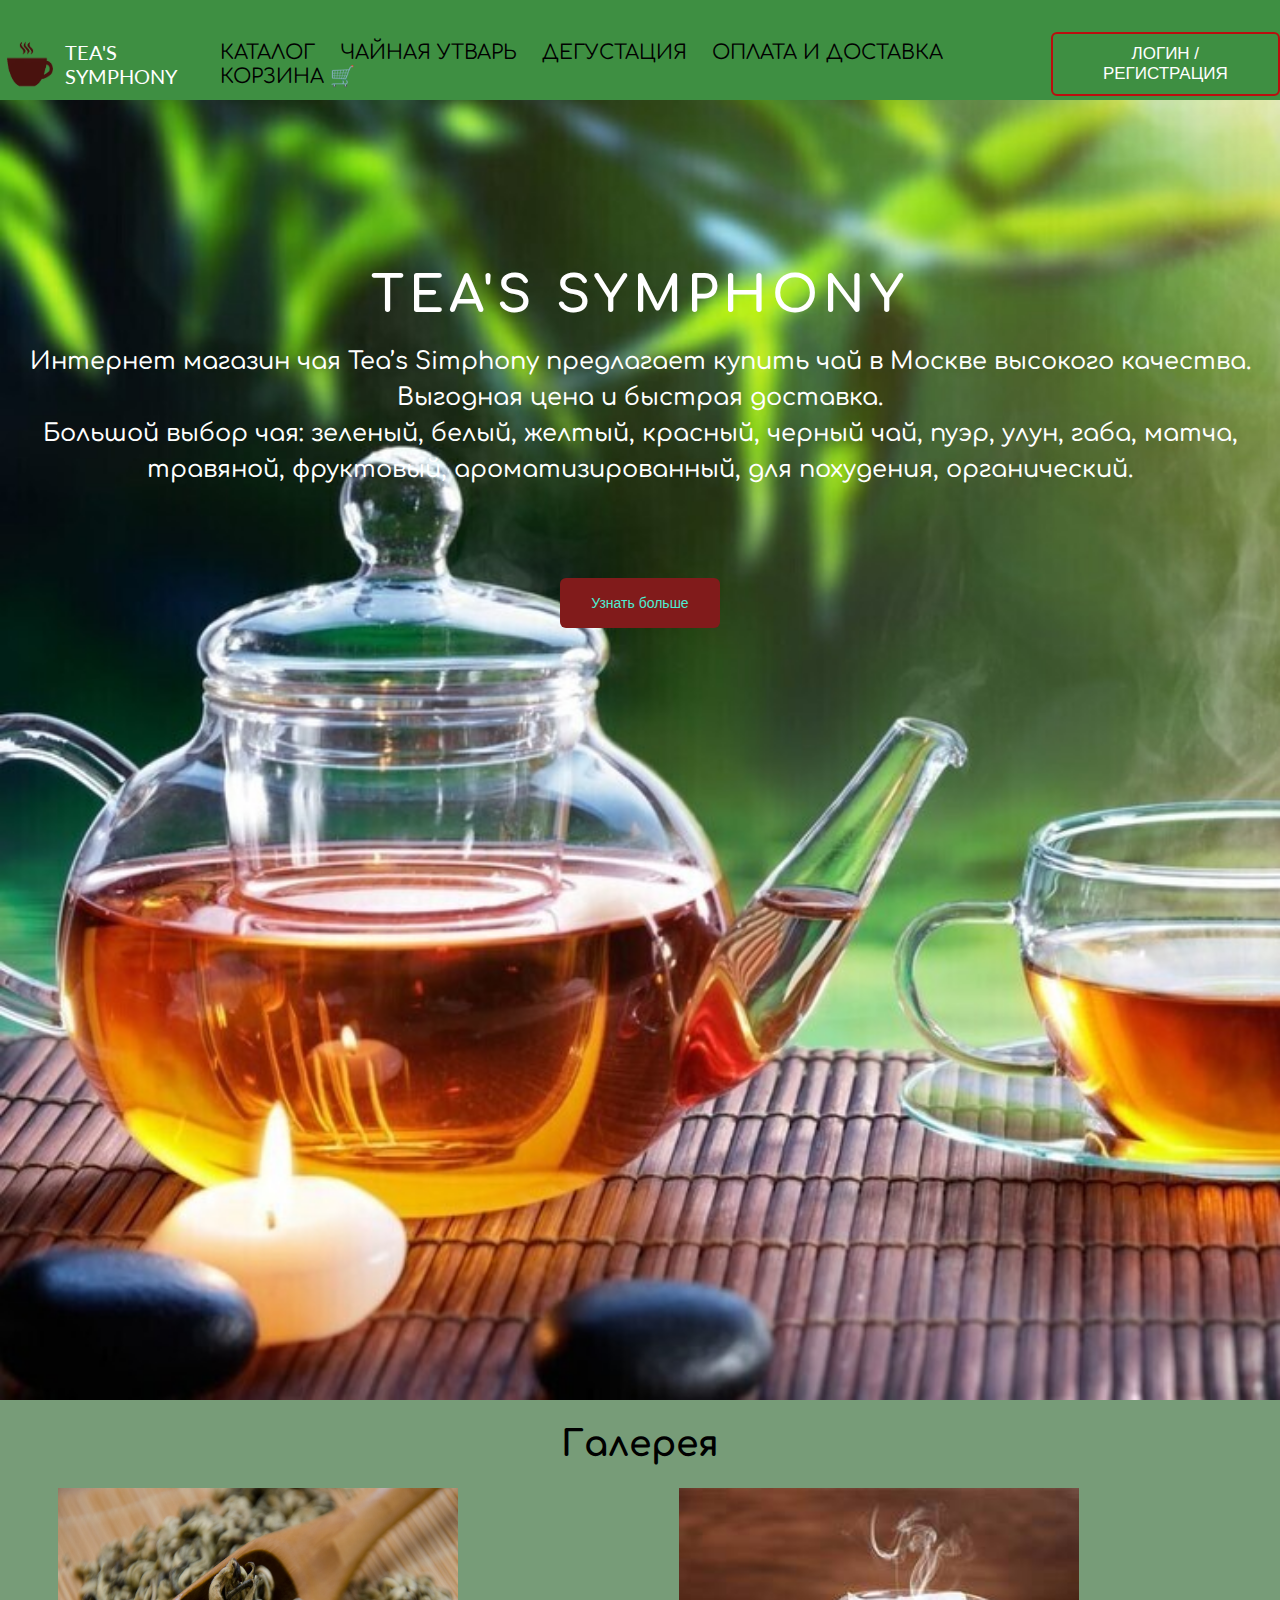
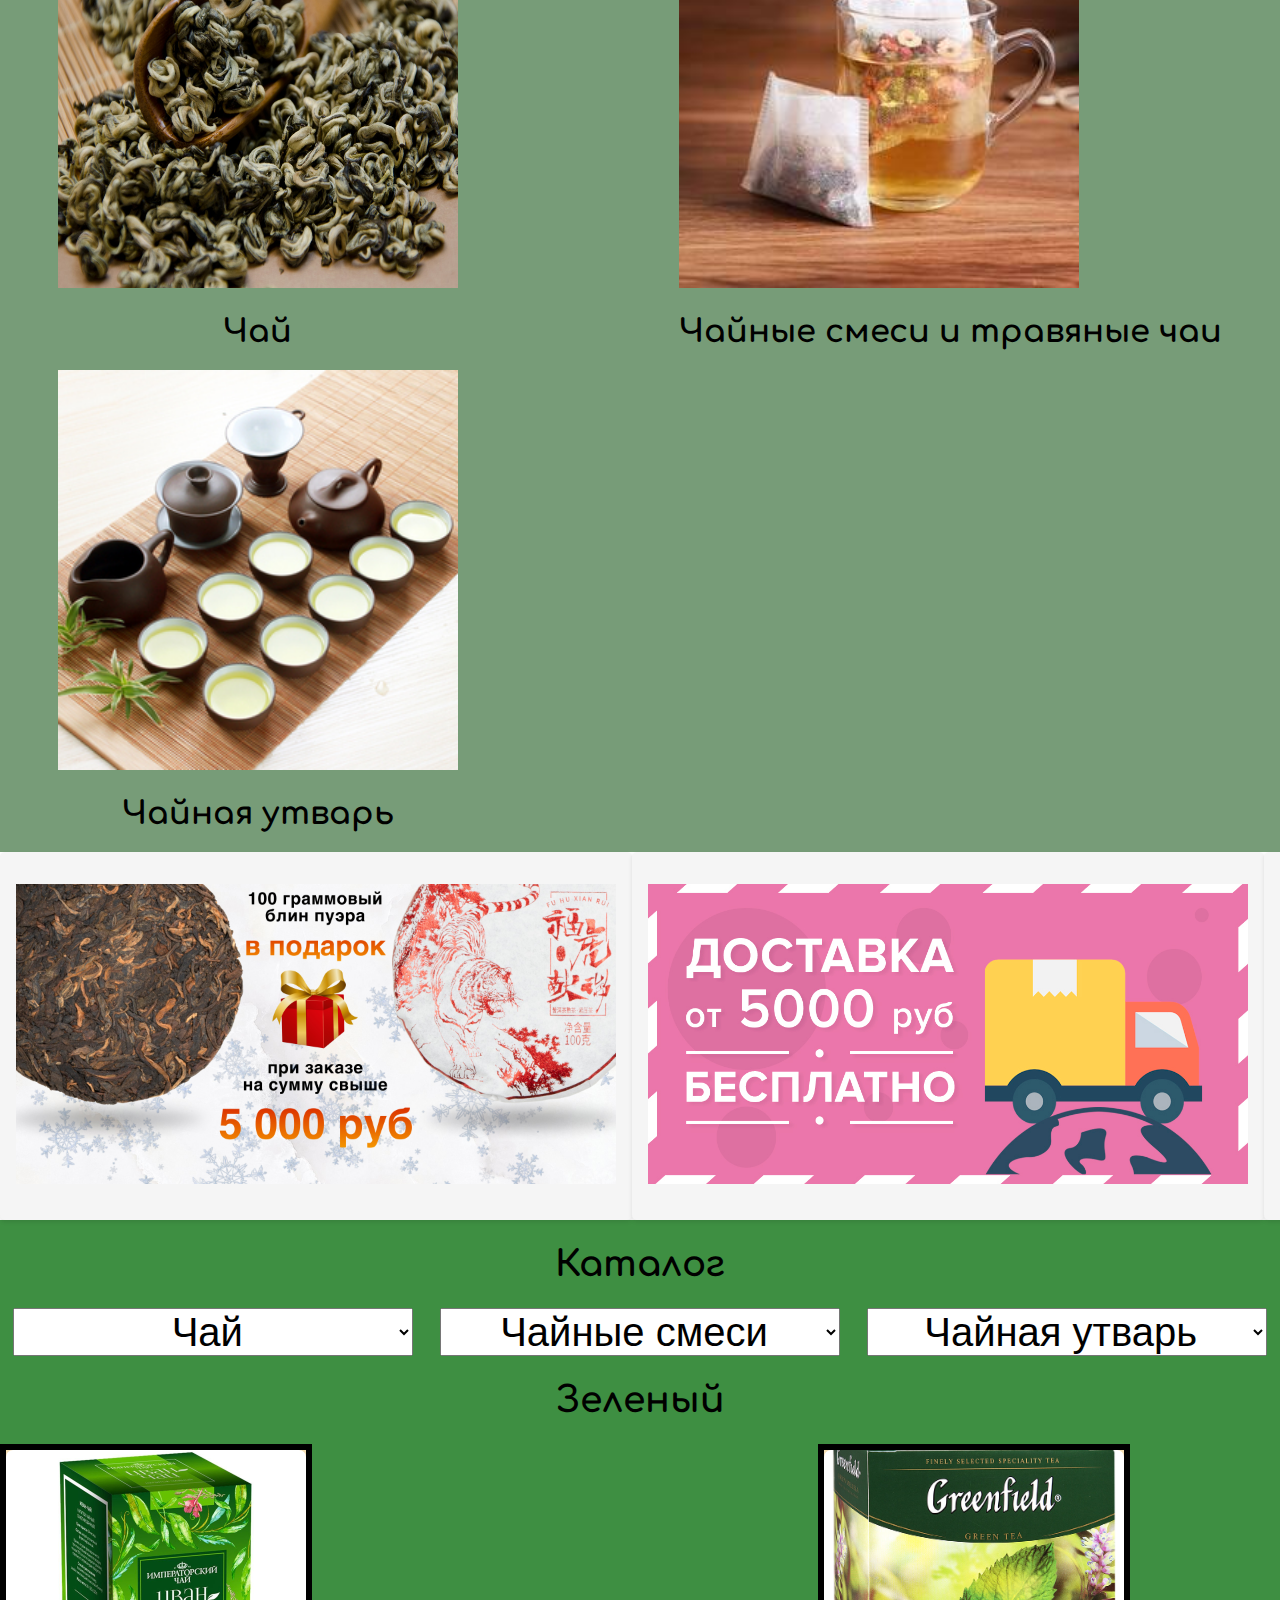
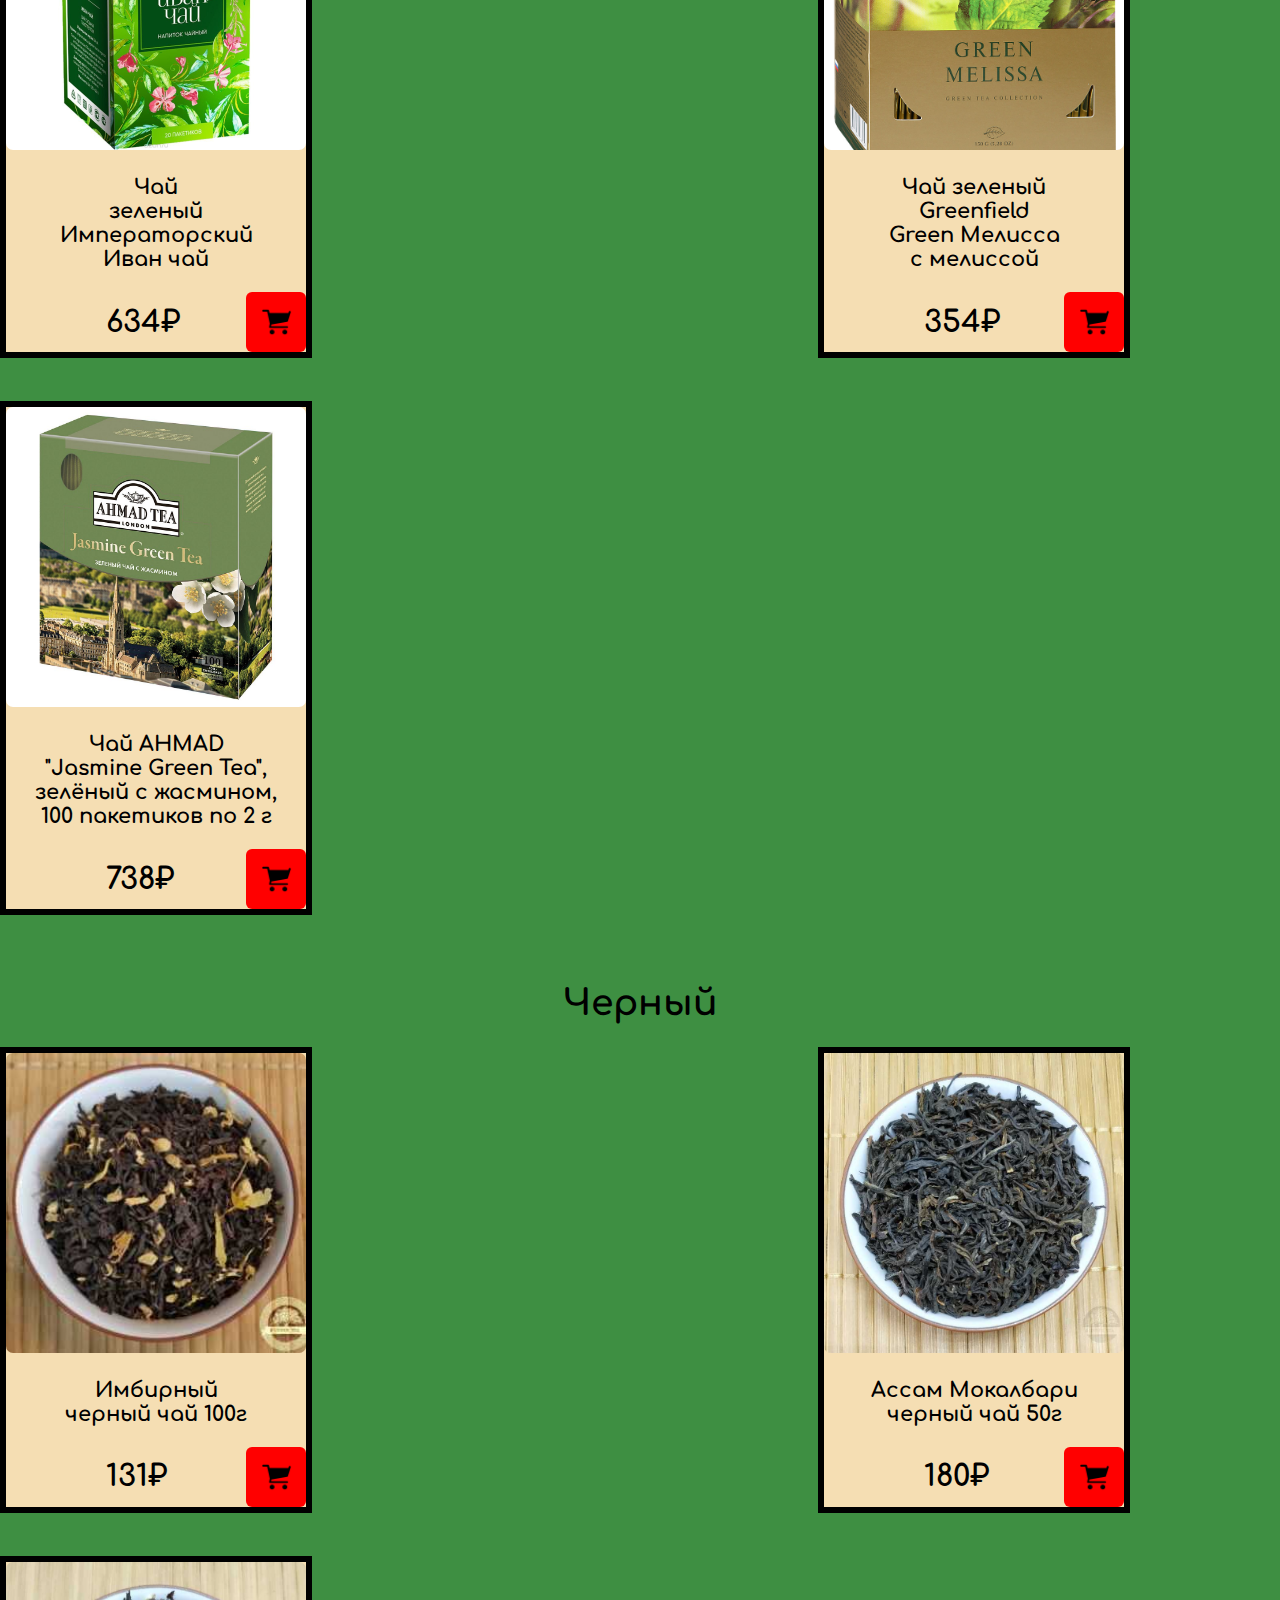
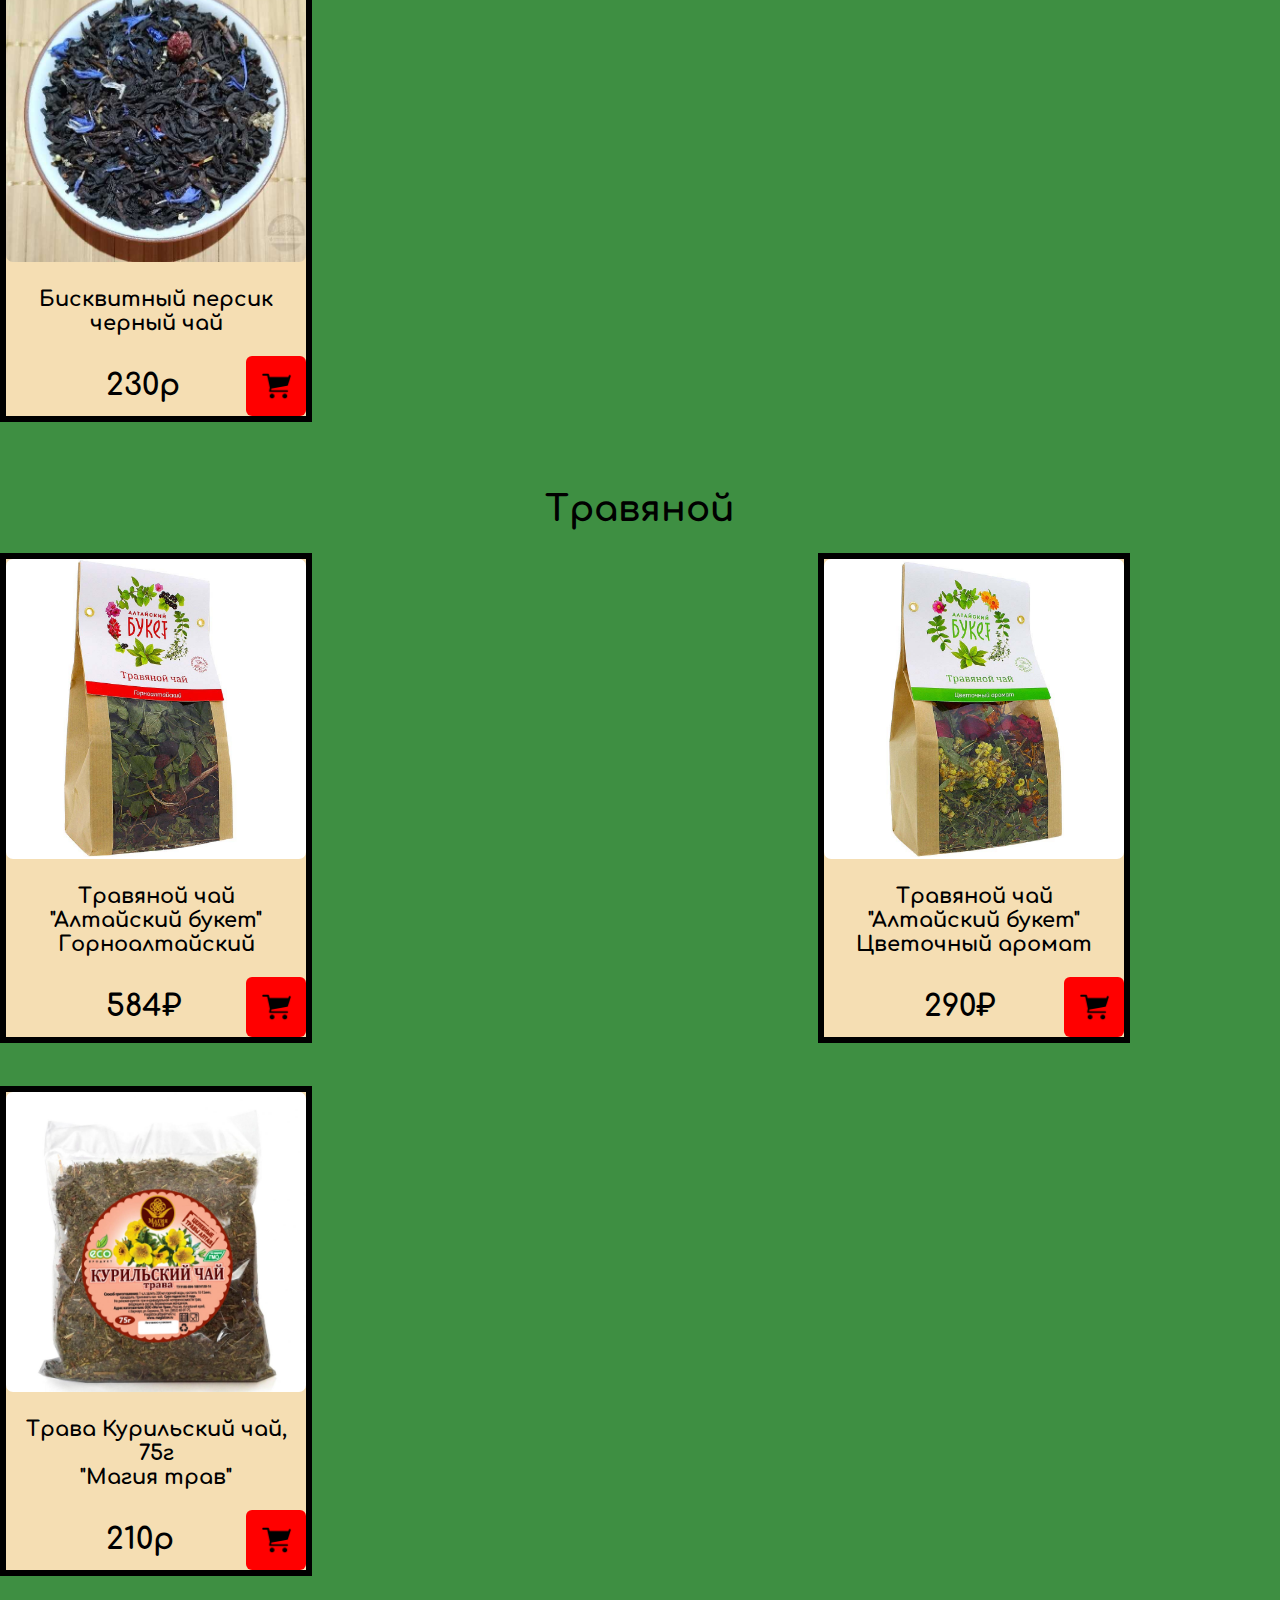
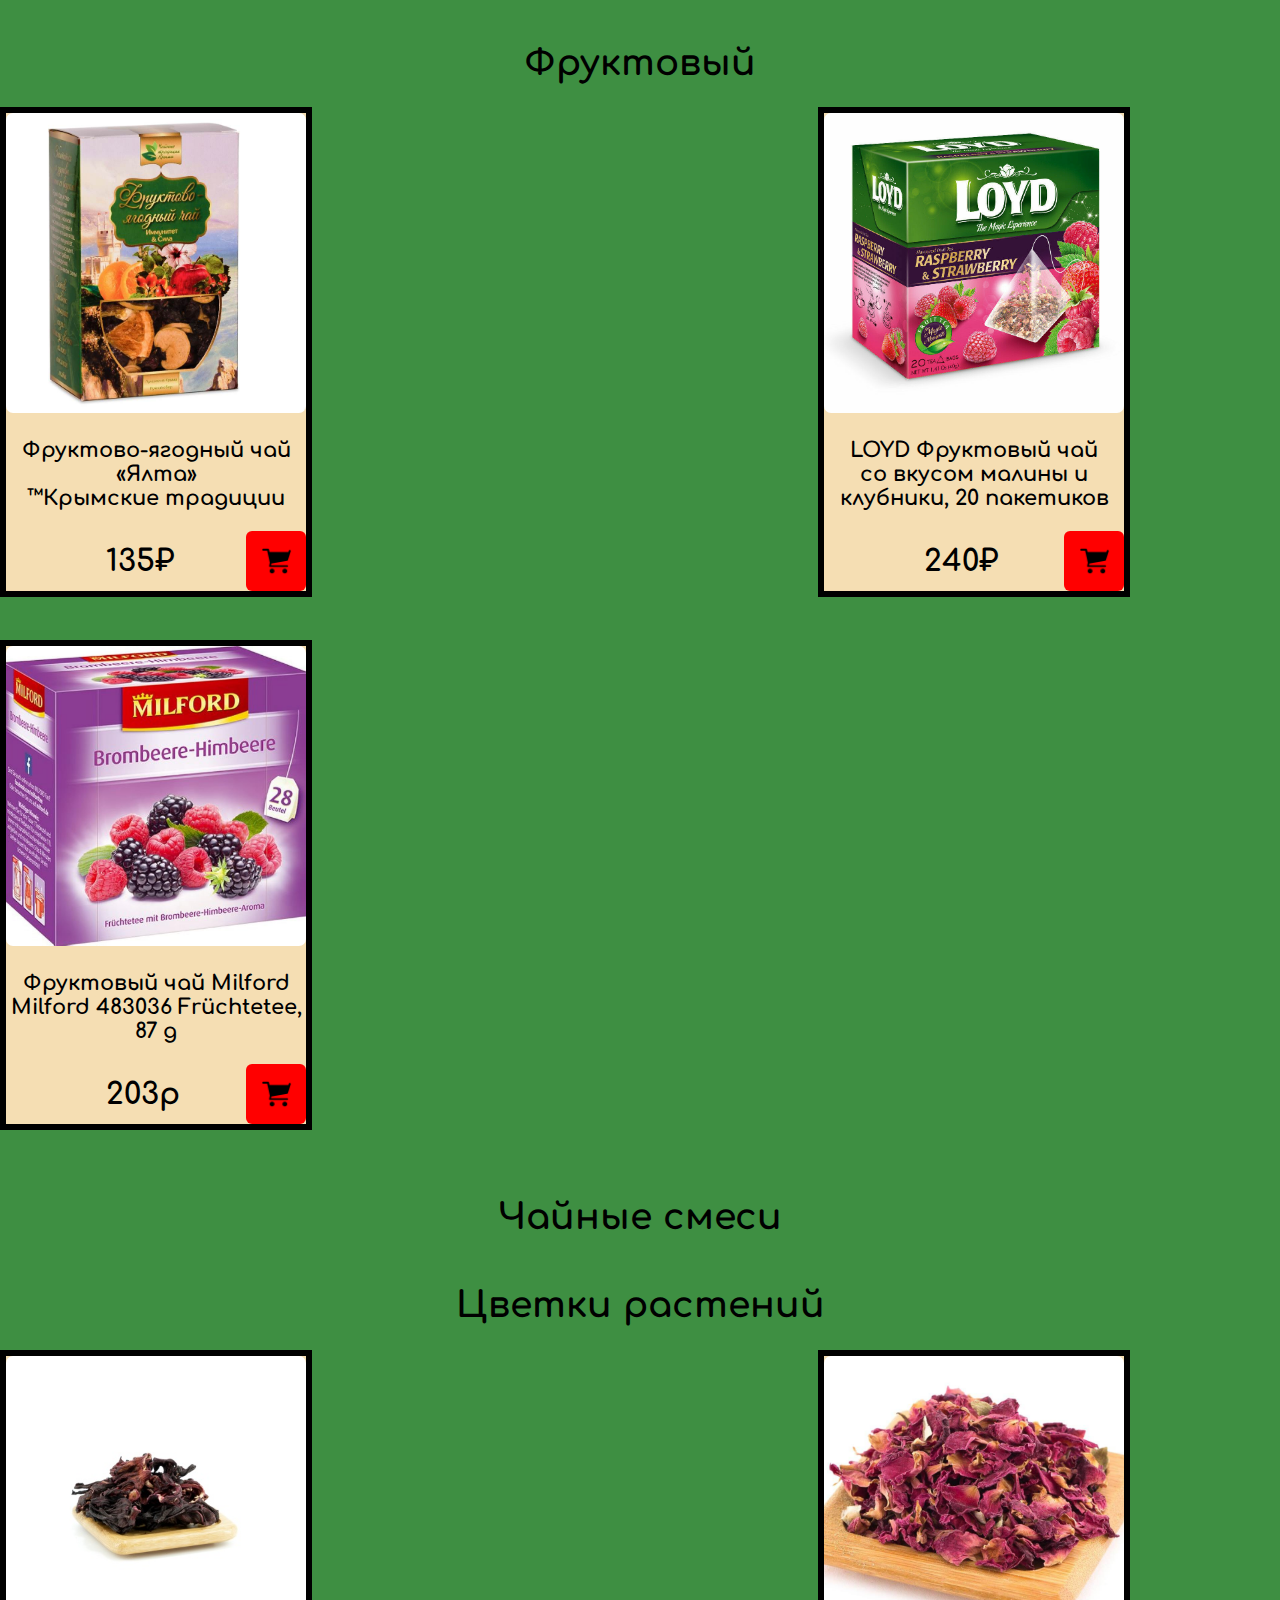
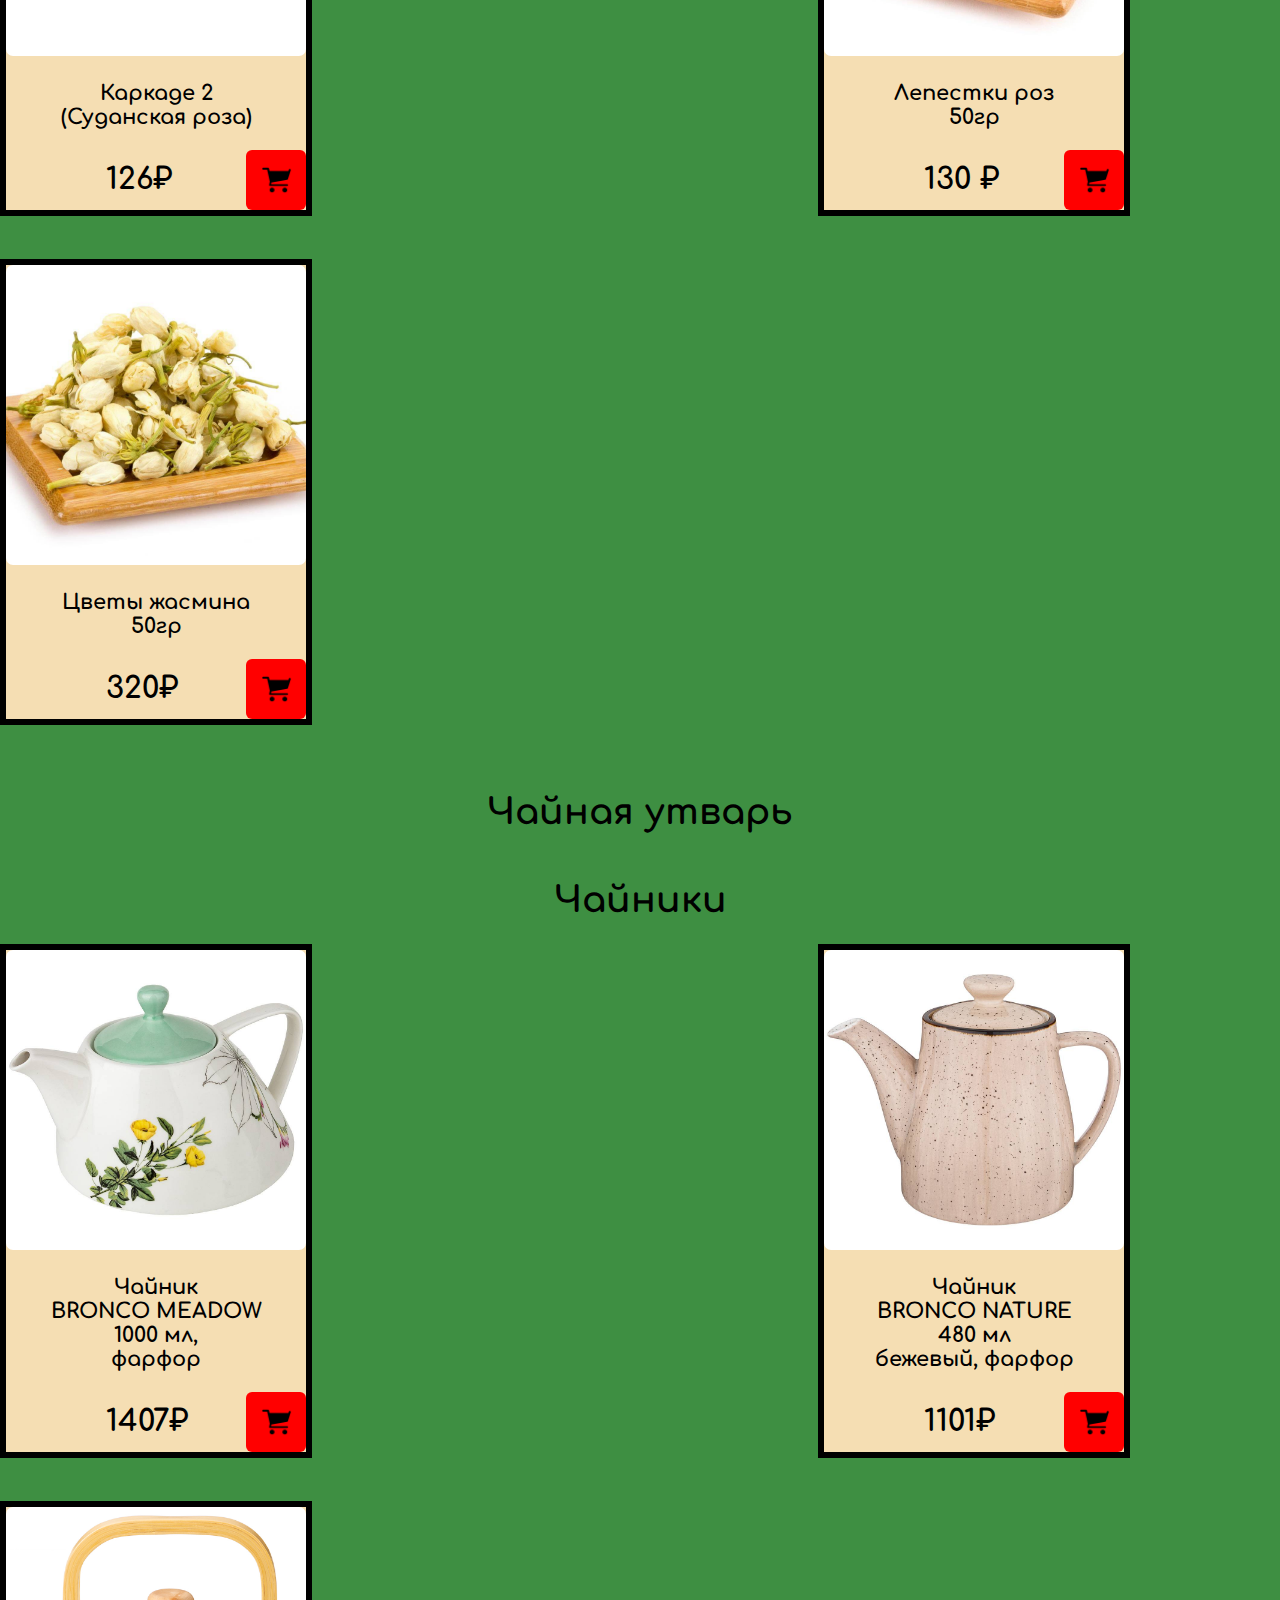
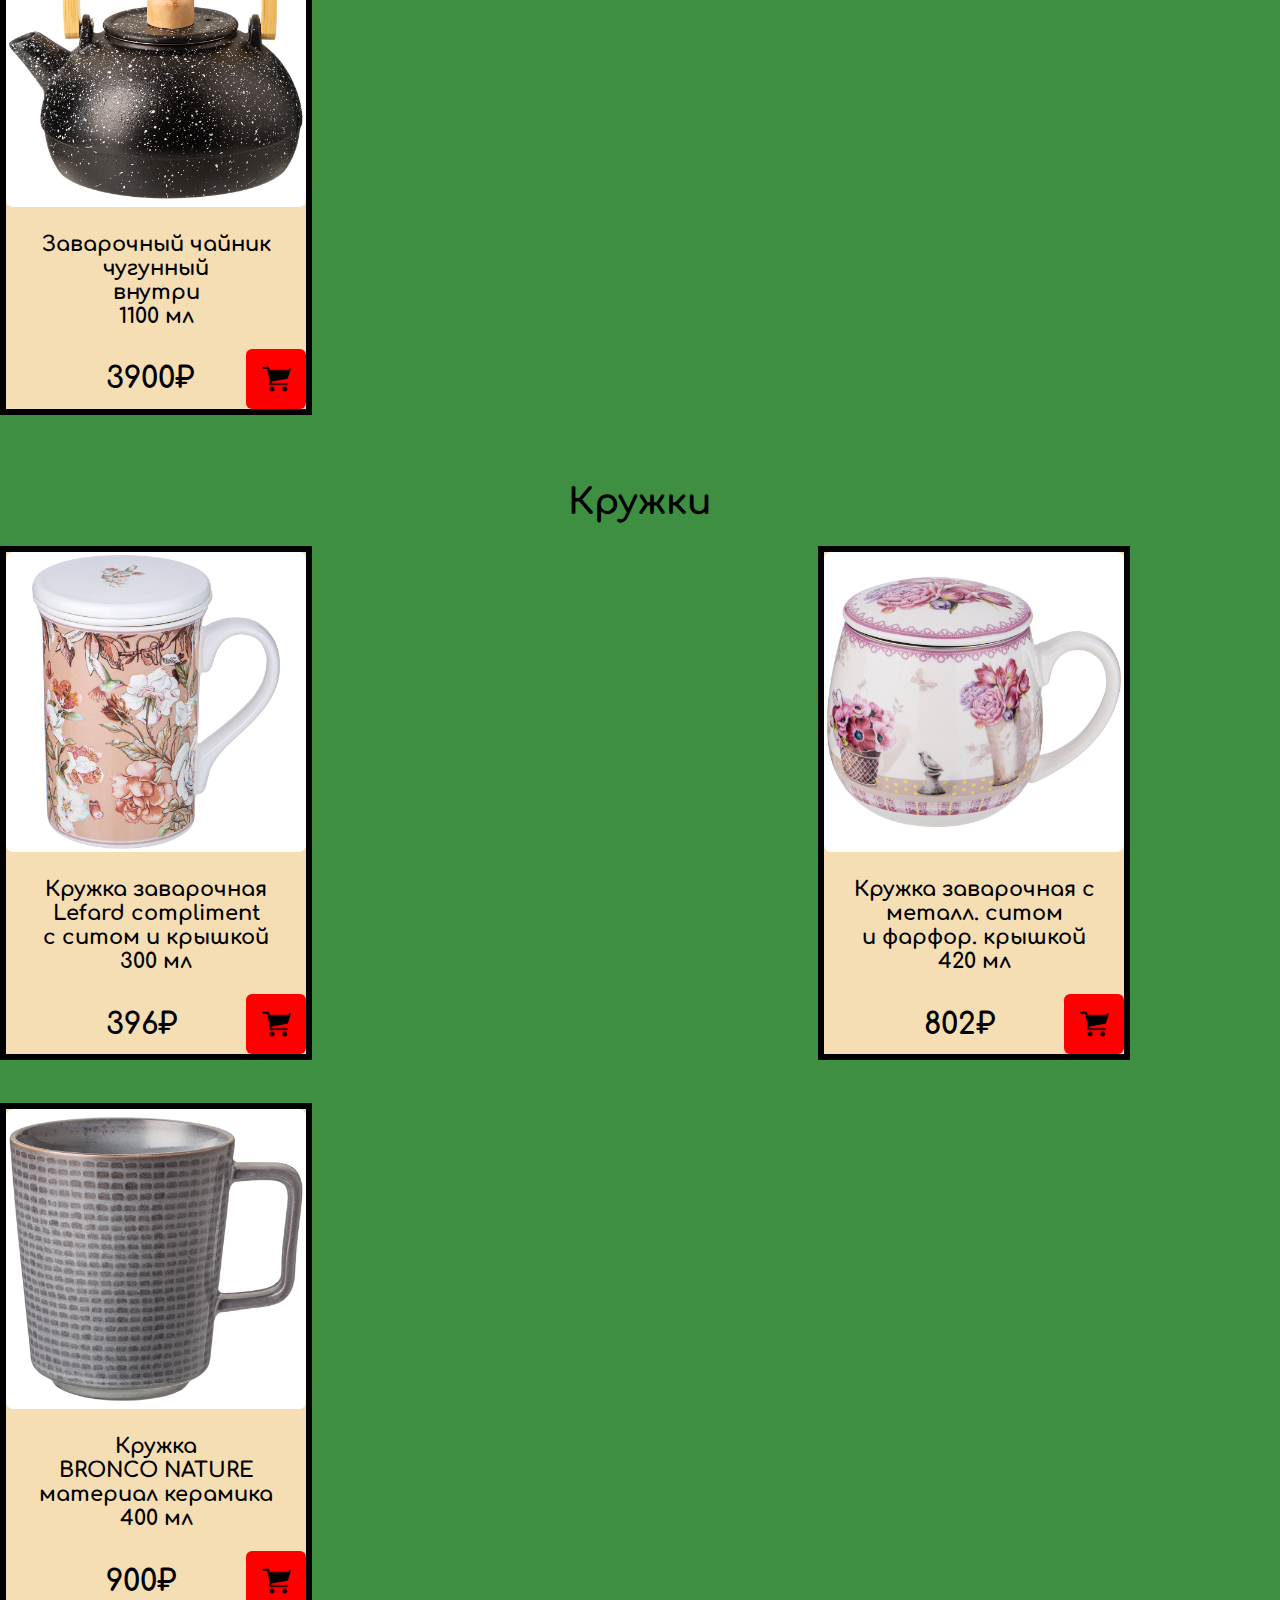
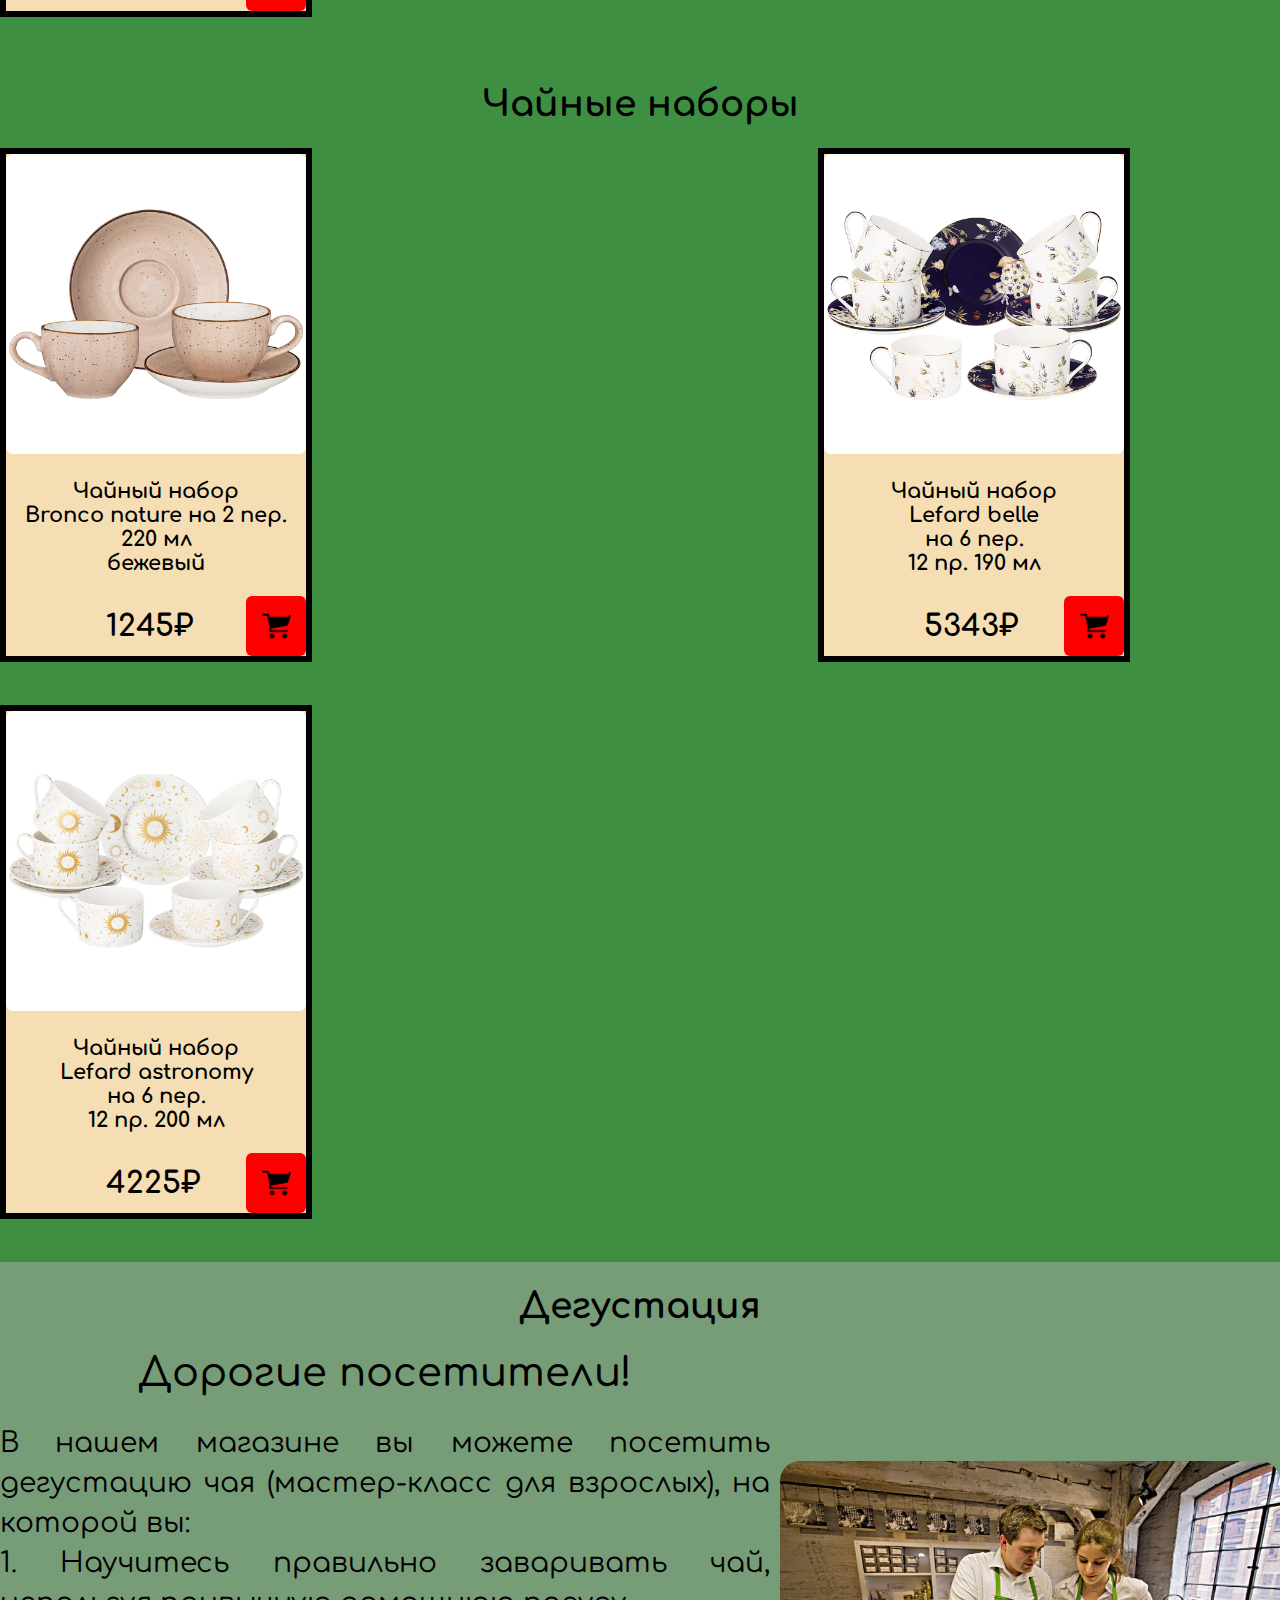
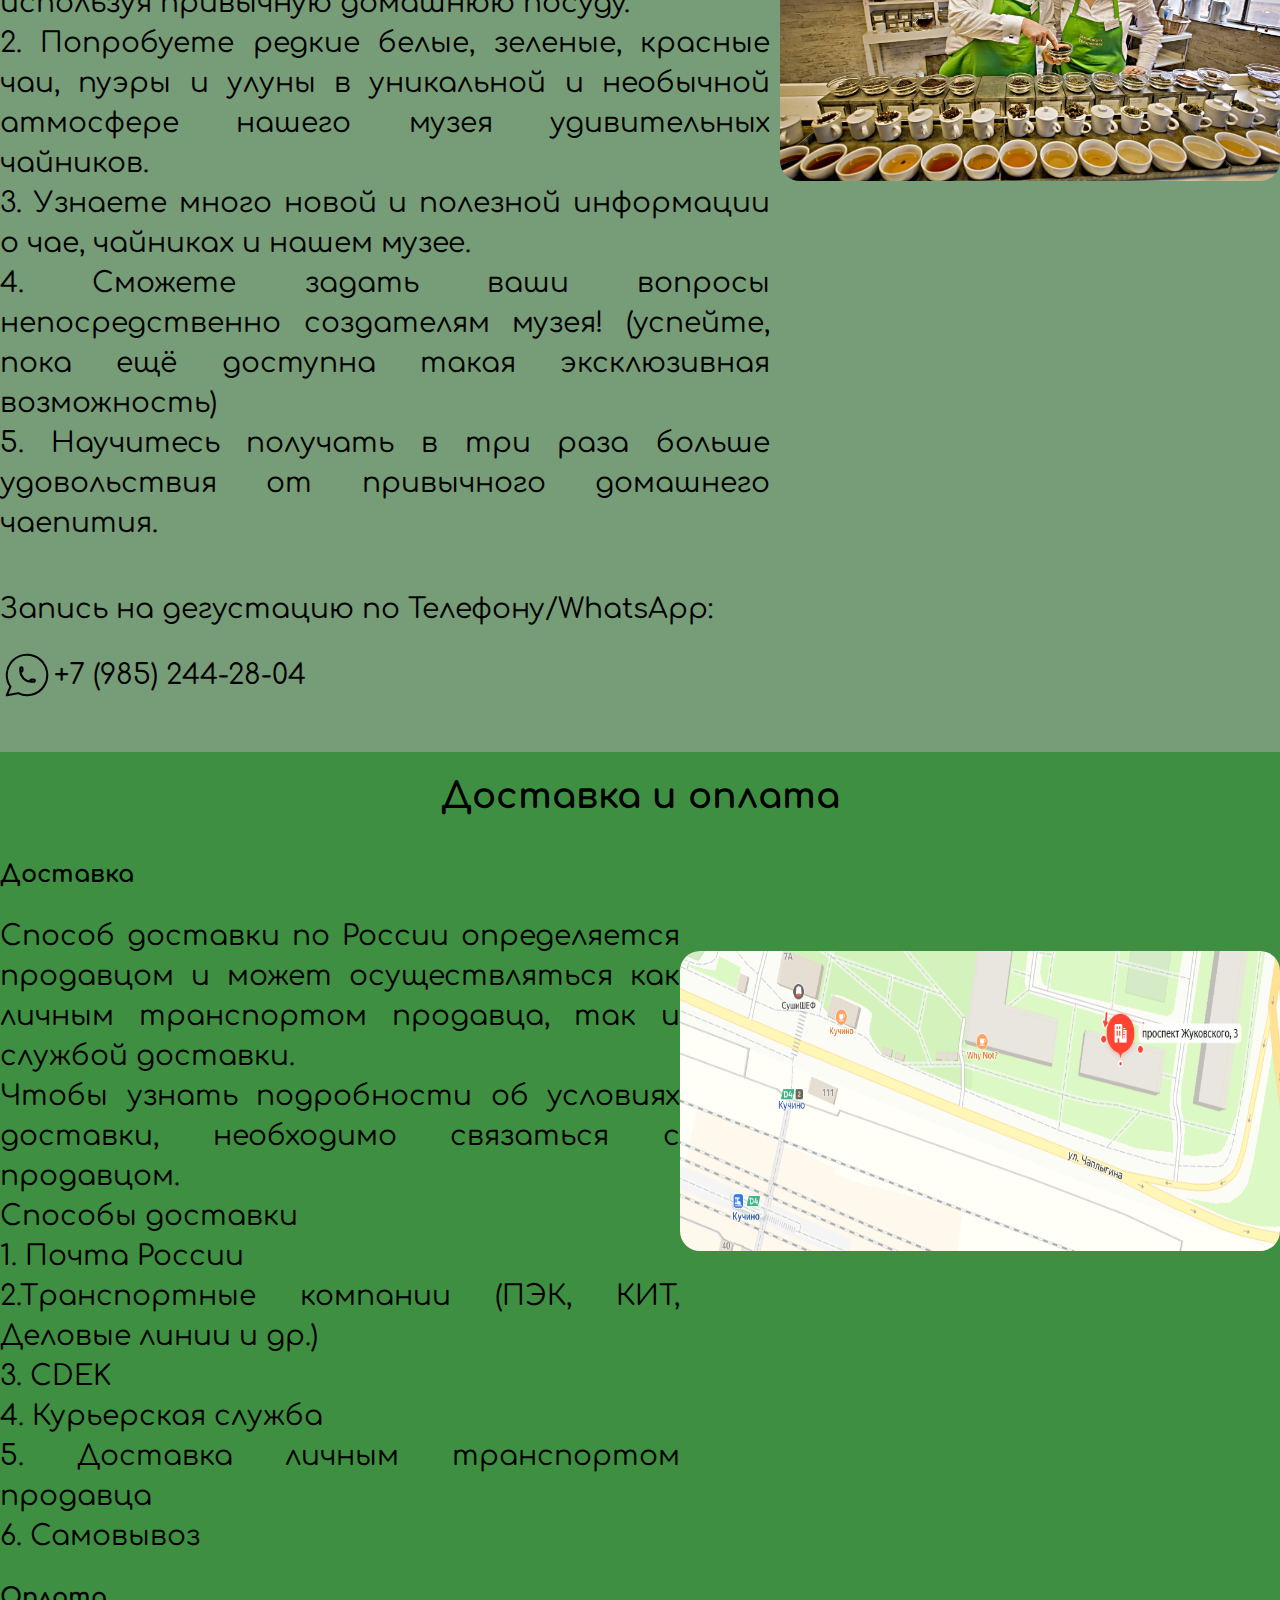
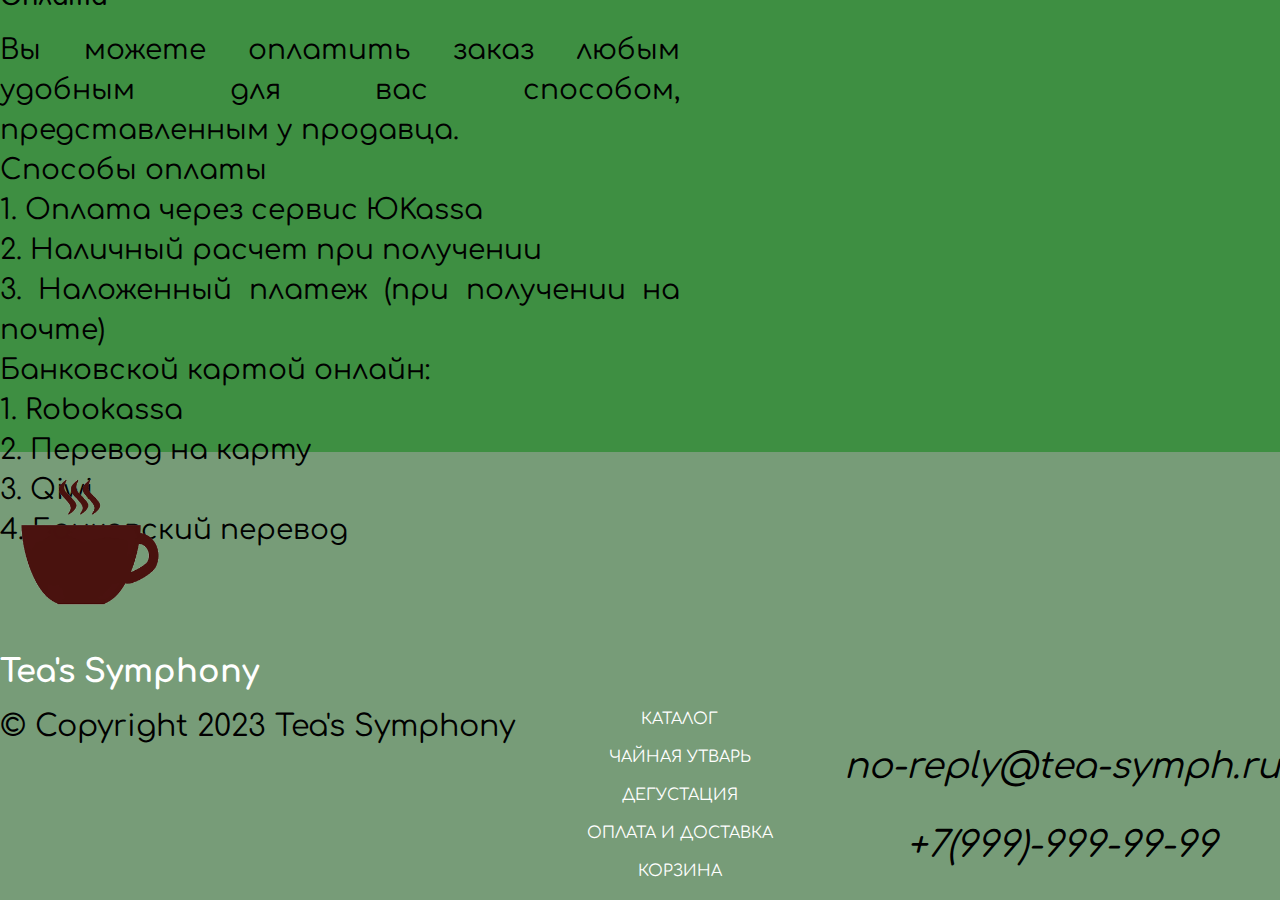
<file: проект Шутка Всеволод 2ис/index.html>
<!DOCTYPE html>
<html lang="en">

<head>
    <link rel="icon" href="image/favicon.ico" type="image/x-icon">
    <link rel="stylesheet" href="style.css">
    <link rel="preconnect" href="https://fonts.googleapis.com">
    <link rel="preconnect" href="https://fonts.gstatic.com" crossorigin>
    <link href="https://fonts.googleapis.com/css2?family=Comfortaa:wght@300&family=Inter:wght@700&family=Squada+One&display=swap" rel="stylesheet">
    <link rel="preconnect" href="https://fonts.googleapis.com">
    <link rel="preconnect" href="https://fonts.gstatic.com" crossorigin>
    <link href="https://fonts.googleapis.com/css2?family=Lato:wght@700&family=Roboto:wght@400;500;700&display=swap" rel="stylesheet">
    <meta charset="UTF-8">
    <meta name="viewport" content="width=device-width, initial-scale=1.0">
    <title>Tea's Symphony</title>
</head>

<body>
    <header>
        <div class="header">
            <div class="headerBackground">
            <div class="container">
                <div class="headerContent">
                    <div class="headerLogo">
                        <img src="image/png-clipart-coffee-cup-cafe-tea-coffee-cafe-tea-transformed.png" alt="logo" width="60px" height="64px">
                        <p class="headerLogoText">Tea's Symphony</p>
                    </div>
                    <nav>
                        <a class="navElement" href="#products">Каталог</a>
                        <a class="navElement" href="#products2">Чайная утварь</a>
                        <a class="navElement" href="#tasting">Дегустация</a>
                        <a class="navElement" href="#delivery">Оплата и доставка</a>
                        <a class="navElement" href="#">Корзина 🛒 </a>
                    </nav>
                    <button class="headerAuthBtn">Логин / регистрация</button>
                </div>
               
            <div class="intro">
                <div class="introTitle">Tea's Symphony</div>
                <div class="introText">Интернет магазин чая Tea’s Simphony предлагает купить чай в Москве высокого качества. <br>Выгодная цена и быстрая доставка.<br> Большой выбор чая: зеленый, белый, желтый, красный, черный чай, пуэр, улун, габа, матча,<br> травяной, фруктовый,
                ароматизированный, для похудения, органический.</div>
                <button class="introBtn">Узнать больше</button>
            </div>
            </div>
            </div> 
        </div>
    </header>    
    <section class="photos" id="photos">
        <h1 class="photoTitle">Галерея</h1>
        <div class="container" id="features">
            <div class="sectionMenu">
                <div class="features">
                    <div class="features__item">
                        <img class="features__icon" src="image/2014_12_09_02_001.jpg" alt="">
                        <h1 class="features_text">Чай</h1>
                    </div>
    
                    <div class="features__item">
                        <img class="features__icon" src="image/79f9b94744eaafc0ec8b24eb1f9d18ce.jpg" alt="">
                        <h1 class="features_text">Чайные смеси и травяные чаи</h1>
                    </div>
    
                    <div class="features__item">
                        <img class="features__icon" src="image/T1jJT6FoBcXXXXXXXX_!!0-item_pic.jpg" alt="">
                        <h1 class="features_text">Чайная утварь</h1>
                    </div>
                </div>
            </div>
        </div>
    </section>
    <section class="advantages">
        <div class="advantage">
            <p>
                <img src="image/725_74.jpg" alt="" width="600px" height="300px">
            </p>
        </div>
        <div class="advantage">
            <p>
                <img src="image/g1qkbdfwl5n2bwh7rl0wguz47h2dsord.jpg" alt="" width="600px" height="300px">
            </p>
        </div>
        <div class="advantage">
            <p>
                <img src="image/a459a2f133032ab6dae44f63f1b4c580.jpg" alt="" width="600px" height="300px">

            </p>
        </div>
    </section>
    <section class="products" id="products">
        <h1 class="photoTitle">Каталог</h1>
        <div class="catalog">
            <select class="RFRF" id="">
                <option value="" disabled selected>Чай</option>
                <option value="">Зеленый</option>
                <option value="">Чёрный</option>
                <option value="">Травяной</option>
                <option value="">Фруктовый</option>
            </select>
                <select class="RFRF" id="">
                <option value="" disabled selected>Чайные смеси</option>
                <option value="">Цветки растений</option>
            </select>
            <select class="RFRF" id="">
                <option value="" disabled selected>Чайная утварь</option>
                <option value="">Кружки</option>
                <option value="">Чайники</option>
                <option value="">Чайные наборы</option>
            </select>
        </div>
        <h1 class="photoTitle">Зеленый</h1>
        <div class="container">
            <div class="products">
                <div class="products1">
                    <div class="product">
                        <div class="image">
                            <img src="image/chai_zelenii_imperatorskii_chai_1.jpg" alt="">
                        </div>
                        <div class="info">
                            <h3>Чай <br>зеленый <br>Императорский <br>Иван чай</h3>
                            <div class="info-price">
                                <span class="prise">634₽</span>
                            
                                <button class="add-to-cart">
                                    <img src="image/img_564248.png" alt="" width="31" height="30">
                                </button>
                            </div>
                        </div>
                    </div>
                    <div class="product">
                        <div class="image">
                            <img src="image/image-(21)_2020-07-04_21-53-32.jpg" alt="">
                        </div>
                        <div class="info">
                            <h3>Чай зеленый<br>Greenfield <BR>Green Мелисса <br>с мелиссой</h3>
                            <div class="info-price">
                                <span class="prise">354₽</span>
                            
                                <button class="add-to-cart">
                                    <img src="image/img_564248.png" alt="" width="31" height="30">
                                </button>
                            </div>
                        </div>
                    </div>
                    <div class="product">
                        <div class="image">
                            <img src="image/8sojr3ht08ovdjtwu91rhzz9xykka207.jpg" alt="">
                        </div>
                        <div class="info">
                            <h3>Чай AHMAD <br>"Jasmine Green Tea", <br> зелёный с жасмином, <br> 100 пакетиков по 2 г</h3>
                            <div class="info-price">
                                <span class="prise">738₽</span>
                
                                <button class="add-to-cart">
                                    <img src="image/img_564248.png" alt="" width="31" height="30">
                                </button>
                            </div>
                        </div>
                    </div>
                </div>
            </div>    
        </div>
        <h1 class="photoTitle">Черный</h1>
        <div class="container">
            <div class="products">
                <div class="products1">
                    <div class="product">
                        <div class="image">
                            <img src="image/имбирый-284x284.jpg" alt="">
                        </div>
                        <div class="info">
                            <h3>Имбирный <br> черный чай 100г</h3>
                            <div class="info-price">
                                <span class="prise">131₽</span>
                    
                                <button class="add-to-cart">
                                    <img src="image/img_564248.png" alt="" width="31" height="30">
                                </button>
                            </div>
                        </div>
                    </div>
                    <div class="product">
                        <div class="image">
                            <img src="image/Ассам-Мокалбари-2021.jpg" alt="">
                        </div>
                        <div class="info">
                            <h3>Ассам Мокалбари <br> черный чай 50г</h3>
                            <div class="info-price">
                                <span class="prise">180₽</span>
                    
                                <button class="add-to-cart">
                                    <img src="image/img_564248.png" alt="" width="31" height="30">
                                </button>
                            </div>
                        </div>
                    </div>
                    <div class="product">
                        <div class="image">
                            <img src="image/Бисквитный-Персик-2022.jpg" alt="">
                        </div>
                        <div class="info">
                            <h3>Бисквитный персик <br> черный чай</h3>
                            <div class="info-price">
                                <span class="prise">230p</span>
                    
                                <button class="add-to-cart">
                                    <img src="image/img_564248.png" alt="" width="31" height="30">
                                </button>
                            </div>
                        </div>
                    </div>
                </div>
            </div>
        </div>
        <h1 class="photoTitle">Травяной</h1>
        <div class="container">
            <div class="products">
                <div class="products1">
                    <div class="product">
                        <div class="image">
                            <img src="image/full_alb0702-f100000000_2018-08-25_16-14-27.jpg" alt="">
                        </div>
                        <div class="info">
                            <h3>Травяной чай <br> "Алтайский букет" Горноалтайский</h3>
                            <div class="info-price">
                                <span class="prise">584₽</span>
        
                                <button class="add-to-cart">
                                    <img src="image/img_564248.png" alt="" width="31" height="30">
                                </button>
                            </div>
                        </div>
                    </div>
                    <div class="product">
                        <div class="image">
                            <img src="image/45555_2018-08-25_16-27-56.jpg" alt="">
                        </div>
                        <div class="info">
                            <h3>Травяной чай  <br>"Алтайский букет" Цветочный аромат</h3>
                            <div class="info-price">
                                <span class="prise">290₽</span>
        
                                <button class="add-to-cart">
                                    <img src="image/img_564248.png" alt="" width="31" height="30">
                                </button>
                            </div>
                        </div>
                    </div>
                    <div class="product">
                        <div class="image">
                            <img src="image/f5e25ae545c9b5462cbb084d84eb510e.jpg" alt="">
                        </div>
                        <div class="info">
                            <h3>Трава Курильский чай, <br>75г <br>"Магия трав"</h3>
                            <div class="info-price">
                                <span class="prise">210p</span>
        
                                <button class="add-to-cart">
                                    <img src="image/img_564248.png" alt="" width="31" height="30">
                                </button>
                            </div>
                        </div>
                    </div>
                </div>
            </div>
        </div>
        <h1 class="photoTitle">Фруктовый</h1>
        <div class="container">
            <div class="products">
                <div class="products1">
                    <div class="product">
                        <div class="image">
                            <img src="image/K-Fruktovo-plodovyj.YAlta-100g.jpg" alt="">
                        </div>
                        <div class="info">
                            <h3>Фруктово-ягодный чай <br> «Ялта» <br>™Крымские традиции</h3>
                            <div class="info-price">
                                <span class="prise">135₽</span>
        
                                <button class="add-to-cart">
                                    <img src="image/img_564248.png" alt="" width="31" height="30">
                                </button>
                            </div>
                        </div>
                    </div>
                    <div class="product">
                        <div class="image">
                            <img src="image/$_57.jpg" alt="">
                        </div>
                        <div class="info">
                            <h3>LOYD Фруктовый чай <br>со вкусом малины и клубники, 20 пакетиков</h3>
                            <div class="info-price">
                                <span class="prise">240₽</span>
        
                                <button class="add-to-cart">
                                    <img src="image/img_564248.png" alt="" width="31" height="30">
                                </button>
                            </div>
                        </div>
                    </div>
                    <div class="product">
                        <div class="image">
                            <img src="image/51NyMhyIHbL._UL1000_.jpg" alt="">
                        </div>
                        <div class="info">
                            <h3>Фруктовый чай Milford <br>Milford 483036 Früchtetee, 87 g</h3>
                            <div class="info-price">
                                <span class="prise">203p</span>
        
                                <button class="add-to-cart">
                                    <img src="image/img_564248.png" alt="" width="31" height="30">
                                </button>
                            </div>
                        </div>
                    </div>
                </div>
            </div>
        </div>
    </section>
    <section class="products" id="products">
        <h1 class="photoTitle">Чайные смеси</h1>
        <h1 class="photoTitle">Цветки растений</h1>
        <div class="container">
            <div class="products">
                <div class="products1">
                    <div class="product">
                        <div class="image">
                            <img src="image/0s2m1plg5iu4seahut4jgbztepsrdswu.jpg" alt="">
                        </div>
                        <div class="info">
                            <h3>Каркаде 2 <br>(Суданская роза)</h3>
                            <div class="info-price">
                                <span class="prise">126₽</span>
    
                                <button class="add-to-cart">
                                    <img src="image/img_564248.png" alt="" width="31" height="30">
                                </button>
                            </div>
                        </div>
                    </div>
                    <div class="product">
                        <div class="image">
                            <img src="image/1g94bi4c6if11wirar9ohpfd7gy0kti0.jpg" alt="">
                        </div>
                        <div class="info">
                            <h3>Лепестки роз <br> 50гр</h3>
                            <div class="info-price">
                                <span class="prise">130 ₽</span>
    
                                <button class="add-to-cart">
                                    <img src="image/img_564248.png" alt="" width="31" height="30">
                                </button>
                            </div>
                        </div>
                    </div>
                    <div class="product">
                        <div class="image">
                            <img src="image/r4m4uoc0w43bg87kqj2lyuen97zctrpp.jpg" alt="">
                        </div>
                        <div class="info">
                            <h3>Цветы жасмина <br>50гр</h3>
                            <div class="info-price">
                                <span class="prise">320₽</span>
    
                                <button class="add-to-cart">
                                    <img src="image/img_564248.png" alt="" width="31" height="30">
                                </button>
                            </div>
                        </div>
                    </div>
                </div>
            </div>
        </div>
    </section>
    <section class="products2" id="products2">
        <h1 class="photoTitle">Чайная утварь</h1>
        <h1 class="photoTitle">Чайники</h1>
        <div class="container">
            <div class="products">
                <div class="products1">
                    <div class="product">
                        <div class="image">
                            <img src="image/3626fffe72e1b20a715d064bbea6f14a.jpg" alt="">
                        </div>
                        <div class="info">
                            <h3>Чайник  <br>BRONCO MEADOW<br>1000 мл, <br>фарфор</h3>
                            <div class="info-price">
                                <span class="prise">1407₽</span>
                                <button class="add-to-cart">
                                    <img src="image/img_564248.png" alt="" width="31" height="30">
                                </button>
                            </div>
                        </div>
                    </div>
                    <div class="product">
                        <div class="image">
                            <img src="image/011d540a97861f5882ef9c4b6edd36f5.jpg" alt="">
                        </div>
                        <div class="info">
                            <h3>Чайник<br> BRONCO NATURE <br> 480 мл<br> бежевый, фарфор</h3>
                            <div class="info-price">
                                <span class="prise">1101₽</span>
                                <button class="add-to-cart">
                                    <img src="image/img_564248.png" alt="" width="31" height="30">
                                </button>
                            </div>
                        </div>
                    </div>
                    <div class="product">
                        <div class="image">
                            <img src="image/a475f2dcde1d2cf2e017992a134add8c.jpg" alt="">
                        </div>
                        <div class="info">
                            <h3>Заварочный чайник <br>чугунный <br>внутри <br> 1100 мл</h3>
                            <div class="info-price">
                                <span class="prise">3900₽</span>
                                <button class="add-to-cart">
                                    <img src="image/img_564248.png" alt="" width="31" height="30">
                                </button>
                            </div>
                        </div>
                    </div>
                </div>
            </div>
        </div>
        <h1 class="photoTitle">Кружки</h1>
        <div class="container">
            <div class="products">
                <div class="products1">
                    <div class="product">
                        <div class="image">
                            <img src="image/702261184a6ec667429ba85fd6e7f045.jpg" alt="">
                        </div>
                        <div class="info">
                            <h3>Кружка заварочная <br>  Lefard compliment <br>с ситом и крышкой <br>300 мл</h3>
                            <div class="info-price">
                                <span class="prise">396₽</span>
                                <button class="add-to-cart">
                                    <img src="image/img_564248.png" alt="" width="31" height="30">
                                </button>
                            </div>
                        </div>
                    </div>
                    <div class="product">
                        <div class="image">
                            <img src="image/064ef5e839fa6ccd680ca75e0831f4db.jpg" alt="">
                        </div>
                        <div class="info">
                            <h3>Кружка заварочная с металл. ситом <br>и фарфор. крышкой <br>420 мл</h3>
                            <div class="info-price">
                                <span class="prise">802₽</span>
                                <button class="add-to-cart">
                                    <img src="image/img_564248.png" alt="" width="31" height="30">
                                </button>
                            </div>
                        </div>
                    </div>
                    <div class="product">
                        <div class="image">
                            <img src="image/20aaccb52e1d6c61532e4a3a193172ce.jpg" alt="">
                        </div>
                        <div class="info">
                            <h3>Кружка <br>BRONCO NATURE <br>материал керамика <br>400 мл</h3>
                            <div class="info-price">
                                <span class="prise">900₽</span>
                                <button class="add-to-cart">
                                    <img src="image/img_564248.png" alt="" width="31" height="30">
                                </button>
                            </div>
                        </div>
                    </div>
                </div>
            </div>
        </div>
        <h1 class="photoTitle">Чайные наборы</h1>
        <div class="container">
            <div class="products">
                <div class="products1">
                    <div class="product">
                        <div class="image">
                            <img src="image/5e305991a4d2284efe398586063b3ab0.jpg" alt="">
                        </div>
                        <div class="info">
                            <h3>Чайный набор <br>Bronco nature на 2 пер. <br> 220 мл <br>бежевый</h3>
                            <div class="info-price">
                                <span class="prise">1245₽</span>
                                <button class="add-to-cart">
                                    <img src="image/img_564248.png" alt="" width="31" height="30">
                                </button>
                            </div>
                        </div>
                    </div>
                    <div class="product">
                        <div class="image">
                            <img src="image/c52511ce1f52e5eedf92febb5c70dce1.jpg" alt="">
                        </div>
                        <div class="info">
                            <h3>Чайный набор <br>Lefard belle <br>на 6 пер. <br> 12 пр. 190 мл</h3>
                            <div class="info-price">
                                <span class="prise">5343₽</span>
                                <button class="add-to-cart">
                                    <img src="image/img_564248.png" alt="" width="31" height="30">
                                </button>
                            </div>
                        </div>
                    </div>
                    <div class="product">
                        <div class="image">
                            <img src="image/c9b0f2880afb183b946a72d57d33c55e.jpg" alt="">
                        </div>
                        <div class="info">
                            <h3>Чайный набор <br>Lefard astronomy <br>на 6 пер. <br> 12 пр. 200 мл</h3>
                            <div class="info-price">
                                <span class="prise">4225₽</span>
                                <button class="add-to-cart">
                                    <img src="image/img_564248.png" alt="" width="31" height="30">
                                </button>
                            </div>
                        </div>
                    </div>
                </div>
            </div>
        </div>
    </section>
    <section class="tasting" id="tasting"> 
        <h1 class="photoTitle">Дегустация</h1>
        <div class="container">
            <div class="tastingContent">
                <div class="tastingContentLeft">
                    <h1 class="tastingContentTitle">Дорогие посетители!</h1>
                    <p class="tastingContentText">В нашем магазине вы можете посетить дегустацию чая (мастер-класс для взрослых), на которой вы: <br>
                    1. Научитесь правильно заваривать чай, используя привычную домашнюю посуду. <br>
                    2. Попробуете редкие белые, зеленые, красные чаи, пуэры и улуны в уникальной и необычной атмосфере нашего музея
                    удивительных чайников. <br>
                    3. Узнаете много новой и полезной информации о чае, чайниках и нашем музее. <br>
                    4. Сможете задать ваши вопросы непосредственно создателям музея! (успейте, пока ещё доступна такая эксклюзивная
                    возможность) <br>
                    5. Научитесь получать в три раза больше удовольствия от привычного домашнего чаепития. <br></p>
                    <div class="tastingContentContact">
                        <h1 class="tastingContentText">Запись на дегустацию по Телефону/WhatsApp: <br></h1>
                        <div class="tastingContentTelephone">
                            <img src="image/tabler_brand-whatsapp.svg" alt="">
                            +7 (985) 244-28-04
                        </div>
                    </div>
                </div>
                <div class="tastingContentRight">
                    <img class="tastingContentImage" src="image/2ec5f67ba5160703b18154ea0e97d55b.jpeg" alt="content_1" width="500px" height="320px">
                </div>
            </div>
        </div>
    </section>
    <section class="delivery" id="delivery">
        <h1 class="photoTitle">Доставка и оплата</h1>
        <div class="container">
            <div class="deliveryContent">
                <div class="deliveryContentLeft">
                    <h2>Доставка</h2>
                    <p class="deliveryContentText"> Способ доставки по России определяется продавцом и может осуществляться как личным транспортом продавца, так и службой
                        доставки. <br> Чтобы узнать подробности об условиях доставки, необходимо связаться с продавцом. <br>
                        Способы доставки<br>
                    
                        1. Почта России <br>
                        2.Транспортные компании (ПЭК, КИТ, Деловые линии и др.) <br>
                        3. CDEK <br>
                        4. Курьерская служба <br>
                        5. Доставка личным транспортом продавца <br>
                        6. Самовывоз
                    </p>
                    <h2>Оплата</h2>
                    <div class="deliveryContentText">
                        Вы можете оплатить заказ любым удобным для вас способом, представленным у продавца. <br>
                        Способы оплаты <br>
                        1. Оплата через сервис ЮKassа <br>
                        2. Наличный расчет при получении 
                        <br>
                        3. Наложенный платеж (при получении на почте) <br>
                        Банковской картой онлайн: <br>
                        1. Robokassa <br>
                        2. Перевод на карту <br>
                        3. Qiwi <br>
                        4. Банковский перевод <br>
                    </div>
                </div>
                <div class="deliveryContentRight">
                    <a href="https://yandex.ru/maps/10716/balashiha/house/prospekt_zhukovskogo_3/Z04YfwJoSUQBQFtvfXt0c3hlZA==/?ll=37.958016%2C55.752460&z=17">
                        <img class="diliveryContentImage" src="image/2023-12-12_19-32-42.png" alt="content_1" width="600px" height="300px">
                    </a>
                </div>
            </div>
        </div>
    </section>
    <footer>
        <div class="container">
        <div class="footerBackground">
            <img class="footermobileLogo" src="image/png-clipart-coffee-cup-cafe-tea-coffee-cafe-tea-transformed.png" alt="" width="180px" height="180px">
            <h1 class="footertitle">Tea's Symphony</h1>
        </div>
            <div class="footerContent">
                <div class="footerCopyright">© Copyright 2023 Tea's Symphony</div>
                <nav>
                    <a class="footerMenu" href="#products">Каталог</a>
                    <a class="footerMenu" href="#products2">Чайная утварь</a>
                    <a class="footerMenu" href="#tasting">Дегустация</a>
                    <a class="footerMenu" href="#delivery">Оплата и доставка</a>
                    <a class="footerMenu" href="#">Корзина</a>
                </nav>
                <div class="contact">
                    <div class="contactAddress">
                        <p class="contactTel">no-reply@tea-symph.ru</p>
                        <p class="contactTel">+7(999)-999-99-99</p>
                    </div>
                </div>
            </div>
        </div>
    </footer>
</body>
</html>
</file>
<file: проект Шутка Всеволод 2ис/style.css>
/* MAIN */

body {
    margin: 0;
    padding: 0;
    font-family: 'Comfortaa', sans-serif;
}

a {
    text-decoration: none;
}

.container {
    max-width: 1400px;
    width: 100%;
    margin: 0 auto;
}

/* HEADER */
 
.header{
    background-image: url(image/23232.jpg);
    height: 1400px;
    background-size: cover;
    background-repeat: no-repeat;
}

.headerLogo {
    display: flex;
    align-items: center;
    cursor: pointer;
}

.headerLogoText {
    color: white;
    text-transform: uppercase;
    font-family: 'Lato', sans-serif;
    margin-left: 5px;
    font-size: 20px;
}


.headerBackground {
    background-color: rgb(62, 143, 66);
    height: 100px;
}

.headerContent {
    display: flex;
    flex-direction: row;
    justify-content: space-between;
    align-items: center;
    padding-top: 20px;
}

.navElement {
    color: black;
    text-transform: uppercase;
    font-size: 20px;
    margin-right: 20px;
    transition: 0.5s;
}

.navElement:last-child {
    margin-right: 0;
}

.navElement:hover {
    color: #f55849;
}

.headerAuthBtn {
    color: white;
    text-transform: uppercase;
    background: none;
    border: 2px solid rgb(187, 14, 14);
    padding: 10px 20px;
    border-radius: 6px;
    transition: 0.5s;
    cursor: pointer;
    font-size: 17px;
}

.headerAuthBtn:hover {
    color: black;
    border: 2px solid yellow;
}

/* INTRO */

.intro {
    margin-top: 160px;
    display: flex;
    flex-direction: column;
    justify-content: center;
    color: white;
    text-align: center;
    /* width: 540px; */
    margin-left: auto;
    margin-right: auto;
    align-items: center;
}

.introTitle {
    text-transform: uppercase;
    font-size: 50px;
    font-weight: 800;
    margin-bottom: 20px;
    letter-spacing: 5px;
}

.introText {
    font-size: 24px;
    font-weight: 500;
    line-height: 36px;
    margin-bottom: 90px;
}

.introBtn {
    font-size: 14px;
    font-weight: 400;
    line-height: 16px;
    width: 160px;
    height: 50px;
    background-color: rgb(129, 27, 27);
    color: #4cedd2;
    border: none;
    border-radius: 6px;
    transition: 0.5s;
    cursor: pointer;
}

.introBtn:hover {
    background-color: #11995a;
    color: rgb(255, 255, 255);
}

/* GALLERY */

.photos {
    display: flex;
    flex-direction: column;
    background-color: rgb(119, 156, 120);
}

.sectionMenu{
    width: 91%;
    margin: 0 auto;
}

.photoTitle {
    display: flex;
    font-size: 36px;
    justify-content: center;
    align-items: center;
}

.features {
    display: flex;
    flex-wrap: wrap;
    justify-content: space-between;
}

.features__icon {
    width: 400px;
    height: 400px;
}
.features_text {
    text-align: center;
}

/* PRODUCTS */

.catalog {
    display: flex;
    justify-content: space-around;
}

.RFRF{
    width: 400px;
    font-size: 40px;
    text-align: center;
}

.products {
    display: flex;
    flex-direction: column;
    background-color: rgb(62, 143, 66);
    justify-content: center;

}

.products2 {
    display: flex;
    flex-direction: column;
    background-color: rgb(62, 143, 66);
    justify-content: center;

}

.products1 {
    display: flex;
    flex-wrap: wrap;
    justify-content: space-between;
}

.product {
    width: 300px;
    background-color: wheat;
    margin-right: 150px;
    margin-bottom: 43px;
    border: 6px solid black;
    transition: 0.5s;
    cursor: pointer;
}

.product:hover {
    background-color: #117999;
    color: rgb(255, 255, 255);
}

.row {
    background-color: #11995a;
}

.image img{
    height: 300px;
    width: 100%;
    object-fit: cover;
    border-radius: 7px;
}

.info > h3 {
    display: flex;
    font-size: 21px;
    justify-content: center;
    text-align: center;
}
 
.info-price {
    display: flex;
    flex-flow: row nowrap;
    justify-content: space-between;
    align-items: center;
    margin-top: 10px;
}

.image{
    width: 300px;
}
.add-to-cart {
    border: none;
    width: 60px;
    height: 60px;
    display: flex;
    align-items: center;
    background-color: red;
    color: #11995a;
    border-radius: 10px;
    justify-content: center;
    border: none;
    border-radius: 6px;
    transition: 0.5s;
    cursor: pointer;
}

.add-to-cart:hover {
    background-color: yellow;
    color: beige;
}

.prise {
    font-weight: 700;   
    font-size: 30px;
    margin-left: 100px
}

/* advantages */

.advantages {
    display: flex;
    justify-content: space-between;
}

.advantage {
    flex: 1;
    padding: 1rem;
    text-align: center;
    background-color: #f5f5f5;
    border-radius: 5px;
    box-shadow: 0 2px 4px rgba(0, 0, 0, 0.1);
}

.advantage h3 {
    margin-top: 0;
    margin-bottom: 1rem;
}

/* tasting */

.tasting {
    display: flex;
    flex-direction: column;
    background-color: rgb(119, 156, 120);
    height: 1090px;
}

.tastingContent {
    display: flex;
    flex-direction: row;
    justify-content: space-between;
}

.tastingContentLeft {
    width: 770px;
}

.tastingContentRight{
    padding-top: 110px;
}

.tastingContentImage {
    border-radius: 20px;
}

.tastingContentTitle {
    margin: 0;
    font-weight: 500;
    font-size: 40px;
    text-align: center;
}

.tastingContentText {
    font-weight: 400;
    font-size: 28px;
    line-height: 40px;
    text-align: justify;
}

.tastingContentContact {
    display: flex;
    flex-direction: column;
}

.tastingContentTelephone {
    font-size: 28px;
    display: flex;
    align-items: center;
}

.tastingContentMore {
    color: #ED4C5C;
    font-weight: 400;
    font-size: 14px;
} 

/* Delivery */

.delivery {
    display: flex;
    flex-direction: column;
    background-color: rgb(62, 143, 66);
    height: 1300px;
}

.deliveryContent {
    display: flex;
    flex-direction: row;
    justify-content: space-between;
}

.deliveryContentLeft {
    width: 770px;
}

.deliveryContentRight {
    padding-top: 110px;
}

.diliveryContentImage {
    border-radius: 20px;
}

.deliveryContentText {
    font-weight: 400;
    font-size: 28px;
    line-height: 40px;
    text-align: justify;    
}

/* FOOTER */

footer {
    background-color: rgb(119, 156, 120);
}

.footerBackground {
    display: flex;
    flex-direction: column;
}

.footerContent {
    display: flex;
    font-family: 'Comfortaa', sans-serif;
    justify-content: space-between;
}

.footertitle {
    color: white;
}

.footerCopyright {
    font-size: 30px;
}

.contactAddress {
    display: flex;
    flex-direction: column;
    justify-content: center;
    align-items: center;
}

.contactAddress>p {
    margin-bottom: 3px;
}

.contactTel {
    font-style: italic;
    font-size: 36px;
}

.footerMenu{
    display: flex;
    flex-direction: row-reverse;
    justify-content: space-around;
    color: white;
    text-transform: uppercase;
    margin-bottom: 20px;
    transition: 0.5s;
}

.footerMenu:hover {
    color: #f55849;
}

@media (max-width:800px) {
    
    .header {
        width: 100%;
    }
    
    .headerBackground{
        height: 370px;
    }

    .headerContent{
        display: flex;
        flex-direction: column;
    }
    
    .navElement {
        display: flex;
        flex-direction: column;
        padding-top: 16px;
    }

    .navElement > img {
        margin-left: 110px;
        margin-top: 10px;
    }

    .headerAuthBtn{
        margin-top: 25px;

    }

    .features{
        display: flex;
        flex-wrap: wrap;
        justify-content: center;
    }
    
    .features__item > img {
        width: 300px;
    }

    .advantages{
        display: flex;
        flex-wrap: wrap;
    }

    .advantage > p > img{
        height: 200px;
        width: 300px;
    }

    .catalog{
        display: flex;
        flex-direction: column;
        align-items: center;
    }
    
    .RFRF {
        width: 100%;

    }

    .products1{
        display: flex;
        justify-content: center;
    }

    .product{
        margin-right: 90px;
        margin-left: 90px;
    }

    .tasting{
        height: 100%;
    }
    .tastingContentRight {
        padding: 2px;
    }

    .tastingContentImage{
        width: 300px;
        height: 200px;
    }

    .tastingContent{
        display: flex;
        justify-content: center;
        flex-wrap: wrap;
    }

    .delivery{
        height: 100%;
    }

    .deliveryContent{
        display: flex;
        justify-content: center;
        flex-wrap: wrap;
    }

    .deliveryContentLeft > h2{
        text-align: center;
    }

    .deliveryContentRight{
        padding-top: 20px;
    }

    .deliveryContentText{
        text-align: center;
    }

    .footertitle{
        text-align: center;
    }

    .diliveryContentImage {
        width: 300px;
        height: 150px;
    }

    .footerCopyright{
        margin-bottom: 20px;
    }

    .footerCopyright {
        text-align: center;
    }

    .contactTel{
        text-align: center;
    }
    .footerContent{
        display: flex;
        flex-wrap: wrap;
        flex-direction: column;
        align-items: center;
        line-height: 30px;
    }

    .footerBackground {
        display: flex;
        align-items: center;
    }

}
</file>
